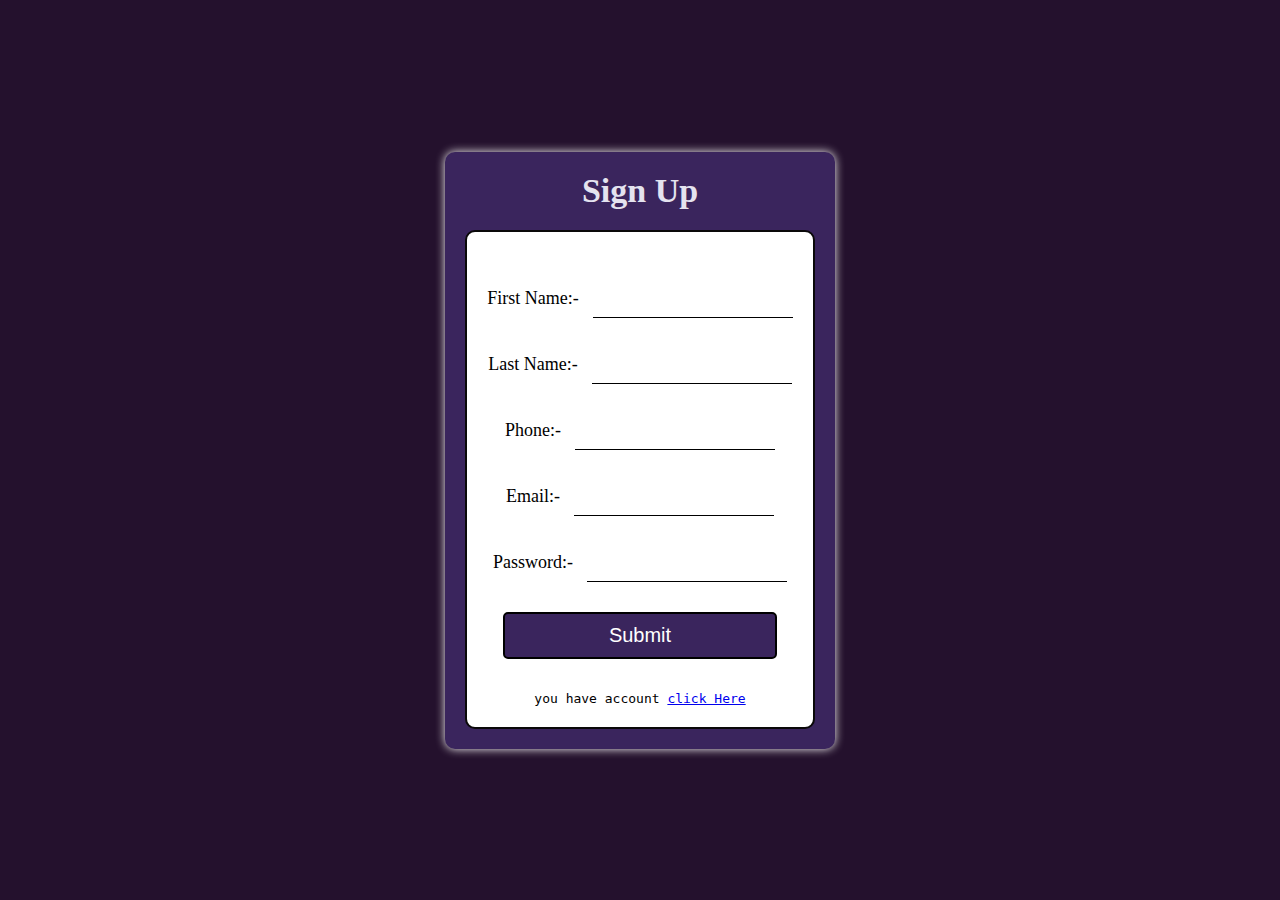
<file: index.html>
<!DOCTYPE html>
<html lang="en">
<head>
    <meta charset="UTF-8">
    <meta name="viewport" content="width=device-width, initial-scale=1.0">
    <link rel="stylesheet" href="stylesignin.css">
    <title>Sign Up</title>
</head>
<body>
    <div class="contain">
        
        <h5>Sign Up</h5>
        <form action="railway.html" method="post">
            <div class="input-filed">
                <label for="fname">First Name:-</label>
                <input type="text" name="fname" required> 
            </div>
            <div class="input-filed">
                <label for="lname">Last Name:-</label>
                <input type="text" name="lname" required>
            </div>
            <div class="input-filed">
                <label for="phone">Phone:-</label>
                <input type="number" name="phone" required>
            </div>
            <div class="input-filed">
                <label for="email">Email:-</label>
                <input type="email" name="email" required>
            </div>
            <div class="input-filed">
                <label for="pwd">Password:-</label>
                <input type="password" name="pwd" required>
            </div>
            <div class="input-filed">
                <input type="submit" value="Submit" class="btn">
            </div>
            <samp>you have account <a href="signin.html">click Here</a></samp>
        </form>
    </div>
</body>
</html>
</file>
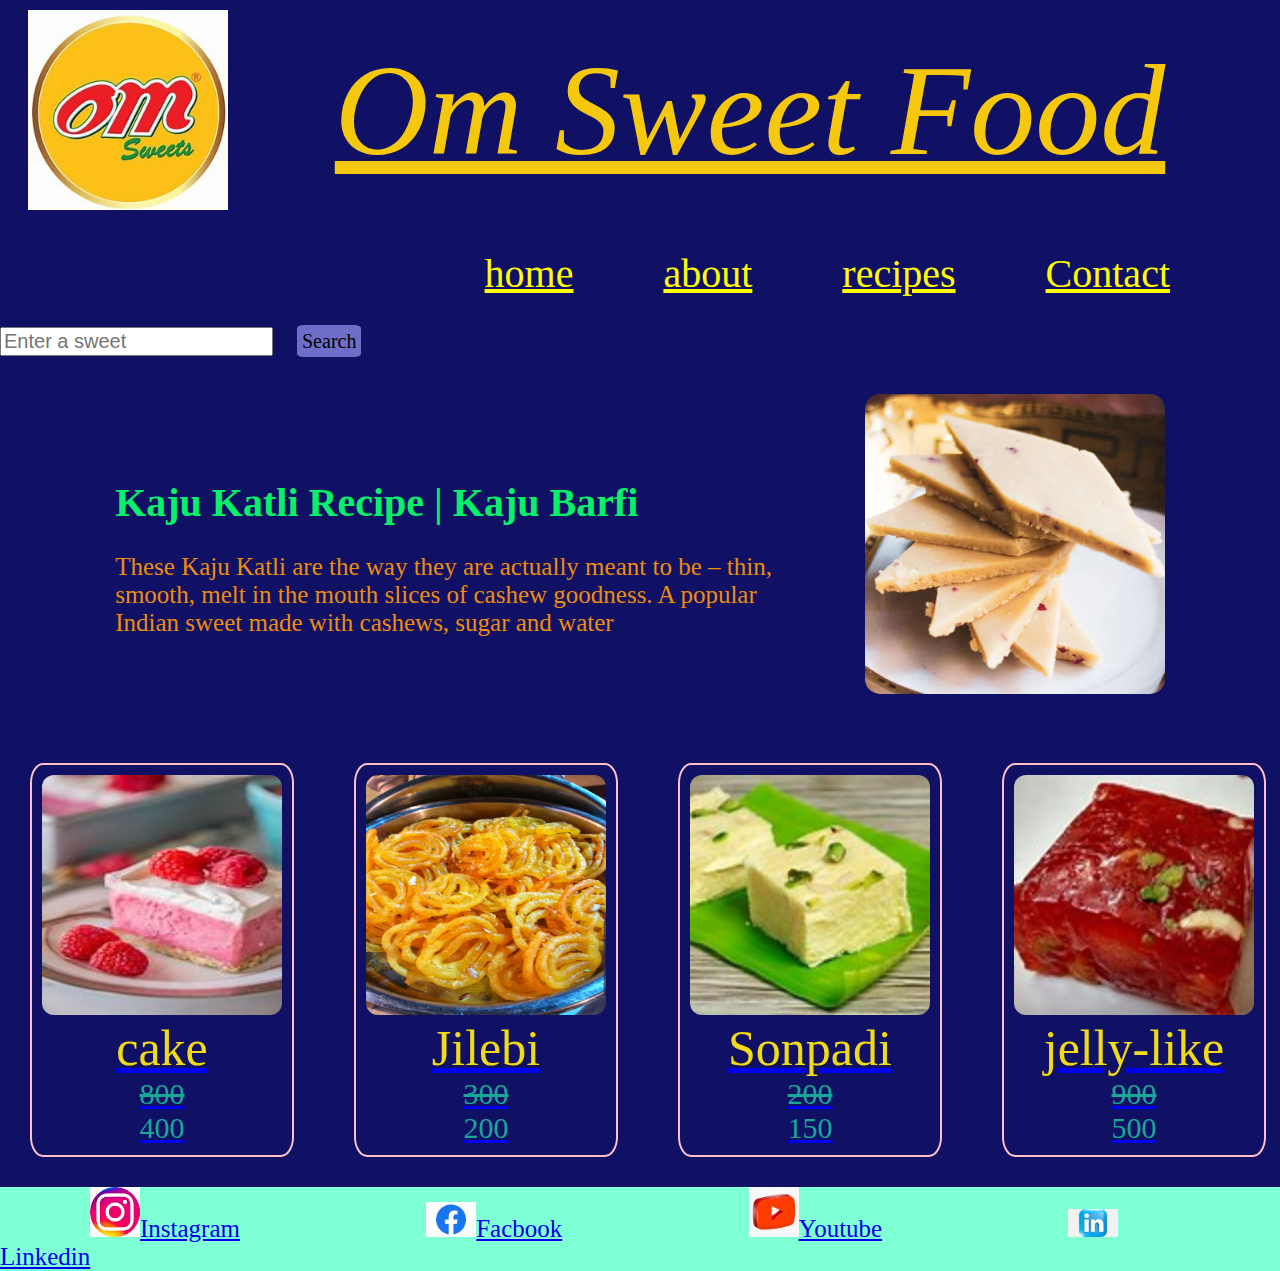
<file: mainproject/index.html>
<!DOCTYPE html>
<html lang="en">

<head>
    <meta charset="UTF-8">
    <meta name="viewport" content="width=device-width, initial-scale=1.0">
    <title>sweet food</title>
    <link rel="stylesheet" href="style.css">
</head>

<body>
    <header>
        <img src="logo.jpg" alt="logo">
        <div class="name">Om Sweet Food</div>
    </header>
    <nav>
        <a href="#">home</a>
        <a href="#">about</a>
        <a href="#">recipes</a>
        <a href="#">Contact</a>
    </nav>
    <input type="text" name="fname" placeholder="Enter a sweet">
    <submit class="submit">Search</submit>
    <section class="frist">
        <div class="information">
            <h1>Kaju Katli Recipe | Kaju Barfi</h1>
            <div class="subinfo">These Kaju Katli are the way they are actually meant to be – thin, smooth, melt in the
                mouth slices of cashew goodness. A popular Indian sweet made with cashews, sugar and water</div>
        </div>
        <img src="kajupic.jpg" alt="kajupic">
    </section>
    <section class="second">
        <a href="#">
            <div class="fristbox">
                <img src="cake1.jpeg" alt="cake1">
                <div class="name1">cake</div>
                <div class="depr"><del>800</del></div>
                <div class="price1">400</div>
            </div>
        </a>
        <a href="#">
            <div class="fristbox">
                <img src="sweet2.jpg" alt="Jilebi">
                <div class="name1">Jilebi</div>
                <div class="depr"><del>300</del></div>
                <div class="price1">200</div>
            </div>
        </a>
        <a href="#">
            <div class="fristbox">
                <img src="sonpadi3.jpeg" alt="Sonpadi">
                <div class="name1">Sonpadi</div>
                <div class="depr"><del>200</del></div>
                <div class="price1">150</div>
            </div>
        </a>
        <a href="#">
            <div class="fristbox">
                <img src="jelly-like.jpeg" alt="jelly-like">
                <div class="name1">jelly-like</div>
                <div class="depr"><del>900</del></div>
                <div class="price1">500</div>
            </div>
        </a>
    </section>
    <footer>
        <a href="#"><img src="insta.jpeg" alt="instagram">Instagram</a>
        <a href="#"><img src="facbook.jpg" alt="facbook">Facbook</a>
        <a href="#"><img src="youtube2.jpg" alt="youtube">Youtube</a>
        <a href="#"><img src="linkedin.jpg" alt="Linkedin">Linkedin</a>
    </footer>
</body>

</html>
</file>
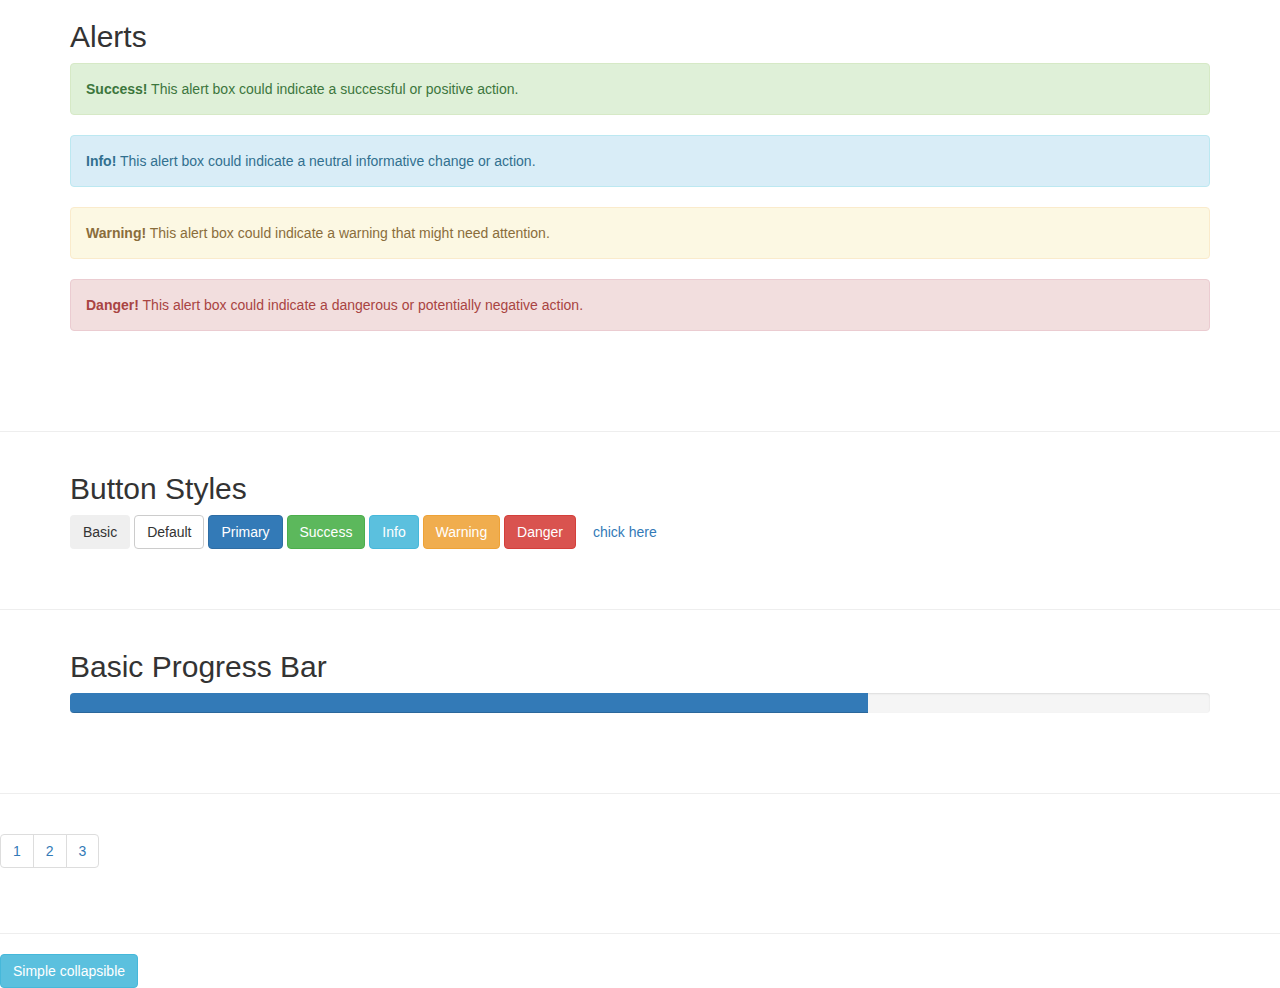
<file: boostrap.html>
<!DOCTYPE html>
<html lang="en">
<head>
  <title>Bootstrap Example</title>
  <meta charset="utf-8">
  <meta name="viewport" content="width=device-width, initial-scale=1">
  <link rel="stylesheet" href="https://maxcdn.bootstrapcdn.com/bootstrap/3.4.1/css/bootstrap.min.css">
  <script src="https://ajax.googleapis.com/ajax/libs/jquery/3.7.1/jquery.min.js"></script>
  <script src="https://maxcdn.bootstrapcdn.com/bootstrap/3.4.1/js/bootstrap.min.js"></script>
</head>
<body>

<div id="go1" class="container">
  <h2>Alerts</h2>
  <div class="alert alert-success">
    <strong>Success!</strong> This alert box could indicate a successful or positive action.
  </div>
  <div class="alert alert-info">
    <strong>Info!</strong> This alert box could indicate a neutral informative change or action.
  </div>
  <div class="alert alert-warning">
    <strong>Warning!</strong> This alert box could indicate a warning that might need attention.
  </div>
  <div class="alert alert-danger">
    <strong>Danger!</strong> This alert box could indicate a dangerous or potentially negative action.
  </div>
</div>

<br><br><br><hr>

<div id="go2" class="container">
  <h2>Button Styles</h2>
  <button type="button" class="btn">Basic</button>
  <button type="button" class="btn btn-default">Default</button>
  <button type="button" class="btn btn-primary">Primary</button>
  <button type="button" class="btn btn-success">Success</button>
  <button type="button" class="btn btn-info">Info</button>
  <button type="button" class="btn btn-warning">Warning</button>
  <button type="button" class="btn btn-danger">Danger</button>
  <button type="button" class="btn btn-link"><a href="#">chick here</a></button>      
</div>

<br><br><hr>

<div id="go3" class="container">
    <h2>Basic Progress Bar</h2>
    <div class="progress">
      <div class="progress-bar" role="progressbar" aria-valuenow="70" aria-valuemin="0" aria-valuemax="100" style="width:70%">
        <span class="sr-only">70% Complete</span>
      </div>
    </div>
  </div>

<br><br><hr>

  <ul class="pagination">
    <li><a href="#go1">1</a></li>
    <li><a href="#go2">2</a></li>
    <li><a href="#go3">3</a></li>
  </ul>

<br><br><hr>

  <button type="button" class="btn btn-info" data-toggle="collapse" data-target="#demo">Simple collapsible</button>
  <div id="demo" class="collapse">
    Lorem ipsum dolor sit amet, consectetur adipisicing elit,
    sed do eiusmod tempor incididunt ut labore et dolore magna aliqua. Ut enim ad minim veniam,
    quis nostrud exercitation ullamco laboris nisi ut aliquip ex
</body>
</html>

</body>
</html>
</file>
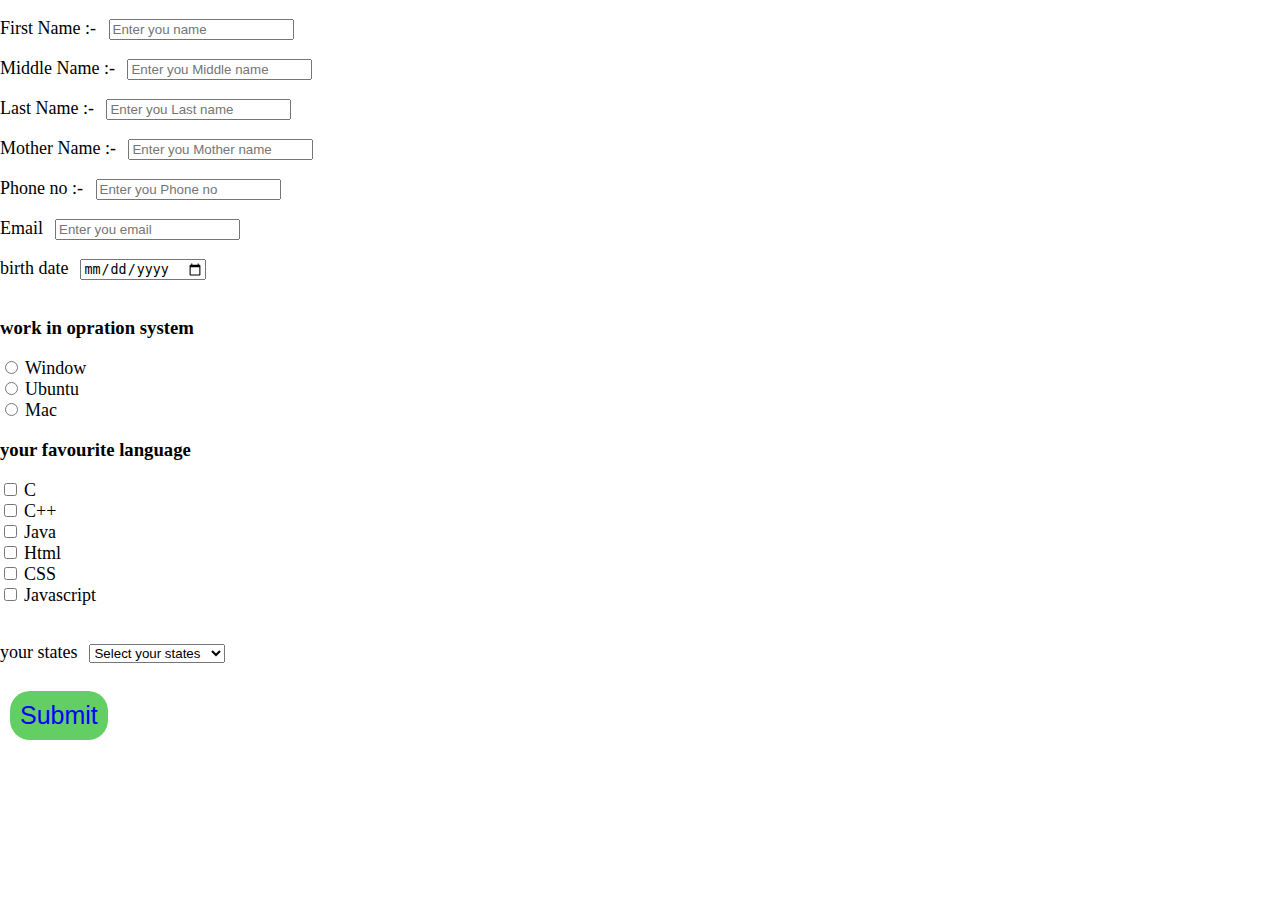
<file: form.html>
<!DOCTYPE html>
<html lang="en">

<head>
    <meta charset="UTF-8">
    <meta name="viewport" content="width=device-width, initial-scale=1.0">
    <title>form</title>
    <style>
        body{
            padding: 0;
            margin: 0;
        }
        label{
            font-size: 18px;
            margin-right: 8px;
            margin-bottom: 5px;
        }
        .submit{
            color: blue;
            border:  0;
            background-color: rgb(99, 206, 99);
            font-size: 25px;
            padding: 10px;
            margin: 10px;
            border-radius: 20px;
            cursor: pointer;
        }
    </style>
</head>

<body>
    <form action="thank.html" method="post">
        <br>
        <label for="name">First Name :- </label>
        <input type="text" id="name" name="name" placeholder="Enter you name">
        <br><br>
        <label for="name">Middle Name :- </label>
        <input type="text" id="Middle" name="Middle" placeholder="Enter you Middle name">
        <br><br>
        <label for="name">Last Name :- </label>
        <input type="text" id="Last" name="Last" placeholder="Enter you Last name">
        <br><br>
        <label for="name">Mother Name :- </label>
        <input type="text" id="Mother" name="Mother" placeholder="Enter you Mother name">
        <br><br>
        <label for="name">Phone no :- </label>
        <input type="number" id="Phone" name="Phone" placeholder="Enter you Phone no">
        <br><br>
        <label for="email">Email</label>
        <input type="email" id="email" name="email" placeholder="Enter you email">
        <br><br>
        <label for="birth-date">birth date</label>
        <input type="date" id="birth" name="birth">
        <br><br>

        <h3>work in opration system</h3>
        <input type="radio" id="Window" name="os" value="Window">
        <label for="html">Window</label><br>
        <input type="radio" id="Ubuntu" name="os" value="Ubuntu">
        <label for="css">Ubuntu</label><br>
        <input type="radio" id="Mac" name="os" value="Mac">
        <label for="javascript">Mac</label>
        <br>


        <h3>your favourite language</h3>
        <input type="checkbox" id="c" name="c" value="c">
        <label for="vehicle1"> C</label><br>
        <input type="checkbox" id="C++" name="C++" value="C++">
        <label for="vehicle2"> C++</label><br>
        <input type="checkbox" id="java" name="java" value="java">
        <label for="vehicle3"> Java</label><br>
        <input type="checkbox" id="html" name="html" value="html">
        <label for="vehicle3"> Html</label><br>
        <input type="checkbox" id="CSS" name="CSS" value="CSS">
        <label for="vehicle3"> CSS</label><br>
        <input type="checkbox" id="javascript" name="javascript" value="javascript">
        <label for="vehicle3"> Javascript</label><br>
        <br>

        <br>


        <label for="states">your states</label>
            <select id="states" name="states" required>
                <option value="" disabled selected>Select your states</option>
                <option value="AndhraPradesh">Andhra Pradesh</option>
                <option value="ArunachalPradesh">Arunachal Pradesh</option>
                <option value="Chhattisgarh">Chhattisgarh</option>
                <option value="Goa">Goa</option>
                <option value="Gujarat">Gujarat</option>
                <option value="Haryana">Haryana</option>
                <option value="HimachalPradesh">Himachal Pradesh</option>
                <option value="Maharashtra">Maharashtra</option>
                <option value="Manipur">Manipur</option>
                <option value="Punjab">Punjab</option>
                <option value="Rajasthan">Rajasthan</option>
                <option value="Uttar Pradesh">Uttar Pradesh </option>
            </select>

            <br>
            <br>
        <input type="submit" class="submit" value="Submit">

    </form>
</body>

</html>
</file>
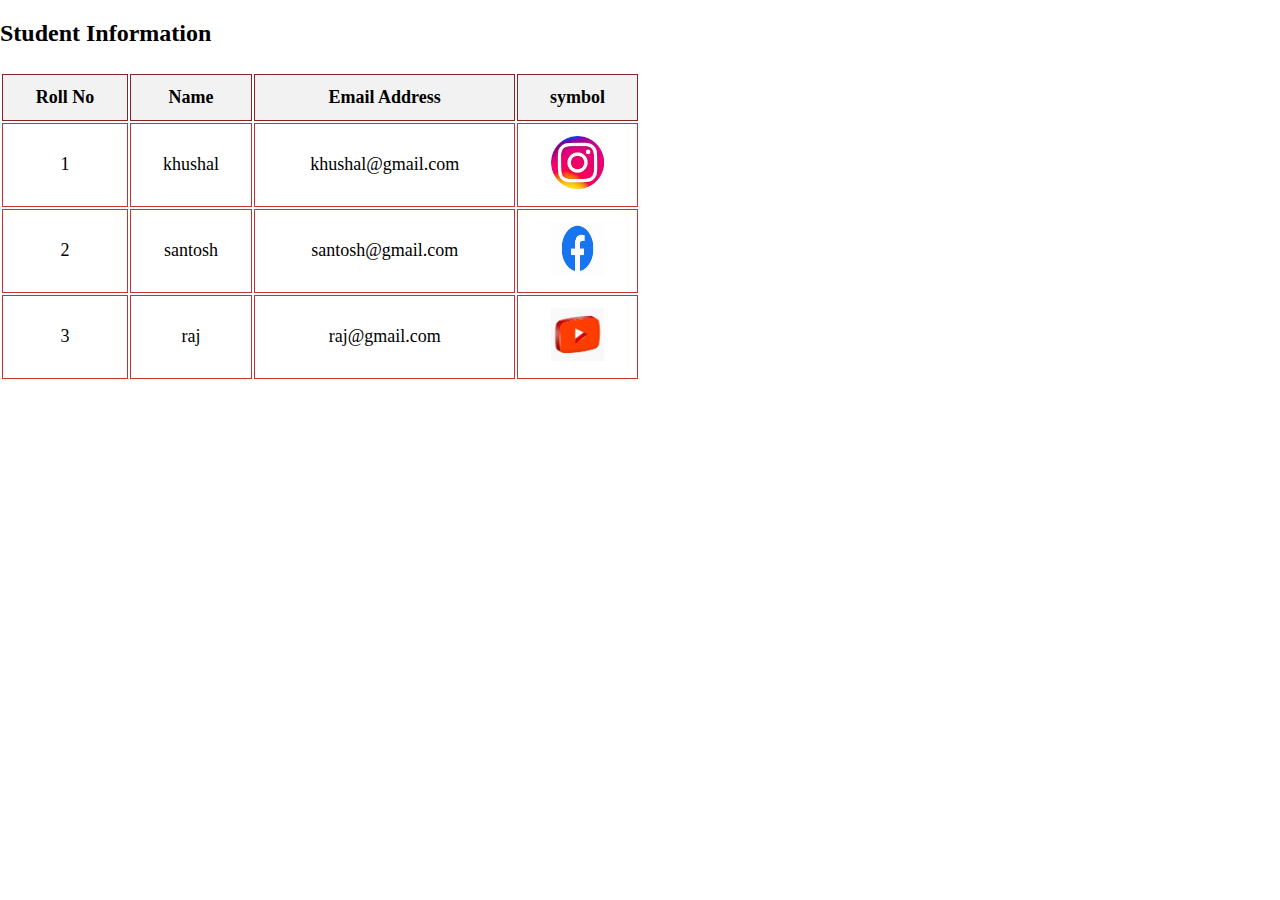
<file: table.html>
<!DOCTYPE html>
<html lang="en">

<head>
    <meta charset="UTF-8">
    <meta name="viewport" content="width=device-width, initial-scale=1.0">
    <title>table</title>
    <style>
        body{
            padding: 0;
            margin: 0;
        }
        table {
            width: 50%;
            margin: 25px 0;
            font-size: 18px;
            text-align: left;
        }
        th, td {
            padding: 12px;
            border: 1px solid #c43434;
            text-align: center;
        }
        th {
            background-color: #f2f2f2;
            border: 1px solid #842626;
        }
        td img{
            width: 53px;
            height: 53px;
        }
    </style>
</head>

<body>
    <h2>Student Information</h2>

    <table>
        <tr>
            <th>Roll No</th>
            <th>Name</th>
            <th>Email Address</th>
            <th>symbol</th>
        </tr>
        <tr>
            <td>1</td>
            <td>khushal</td>
            <td>khushal@gmail.com</td>
            <td><a href="https://www.instagram.com"><img src="mainproject/insta.jpeg" alt="insta"></a></td>
        </tr>
        <tr>
            <td>2</td>
            <td>santosh</td>
            <td>santosh@gmail.com</td>
            <td><a href="https://www.facebook.com"><img src="mainproject/facbook.jpg" alt="facbook"></a></td>
        </tr>
        <tr>
            <td>3</td>
            <td>raj</td>
            <td>raj@gmail.com</td>
            <td><a href="https://www.youtube.com/"><img src="mainproject/youtube2.jpg" alt="youtube"></a></td>
        </tr>
    </table>

</body>

</html>
</file>
<file: stylesignin.css>
* {
    margin: 0;
    padding: 0;
    box-sizing: border-box;
}

body {
    display: flex;
    justify-content: center;
    align-items: center;
    height: 100vh;
    background-color: #24112d;
}

h3 {
    text-align: center;
    font-size: 39px;
    margin-bottom: 20px;
}

h5 {
    color: #e4e3ef;
    text-align: center;
    font-size: 34px;
    margin-bottom: 20px;
}

.contain {
    background-color: #3a255d;
    padding: 20px;
    border-radius: 10px;
    box-shadow: 0 0 10px rgb(248, 247, 247);
    text-align: center;
    color: #fff;
}

form {
    border: 2px solid rgb(10, 9, 9);
    background-color: #fff;
    border-radius: 10px;
    padding: 20px;
    color: black;
}

.input-filed {
    margin: 30px 0;
}

input {
    outline: 0;
    border: none;
    border-bottom: 1px solid black;
    width: 200px;
    padding: 10px;
}

label {
    font-size: 18px;
    margin-right: 10px;
    
}

input[type="submit"] {
    border: 2px solid black;
    border-radius: 5px;
    padding: 10px 20px;
    cursor: pointer;
}
.btn{
    width: 90%;
    border: none;
    outline: 0;
    background-color: #3a255d;
    color: #fff;
    font-size: 20px;
}
.btn:hover{
    background-color: #583969;
}
@media (max-width: 480px) {
    h3 {
        font-size: 30px;
    }

    h5 {
        font-size: 28px;
    }

    label {
        font-size: 16px;
    }

    input[type="submit"] {
        font-size: 18px;
    }
    body{
        background-color: red;
    }
}
</file>
<file: mainproject/style.css>
body {
    padding: 0;
    margin: 0;
    background-color: rgb(16, 16, 101);
}

header {
    display: flex;
    justify-content: center; 
    align-items: center;  
}

.name {
    width: 80%;
    text-align: center;
    font-size: 130px;
    font-style: italic;
    text-decoration: solid;
    text-decoration: underline;
    color: rgb(246, 200, 13);
}

header img {
    width: 200px;
    height: 200px;
    margin: 10px;
}

nav {
    margin: 30px;
    text-align: right;
    font-size: 40px;
}

nav a {
    padding-right: 80px;
    color: yellow;
}

nav a:hover {
    font-size: 50px;
    text-decoration: solid;
    color: rgb(251, 234, 8);
}

.frist {
    display: flex;
    justify-content: center; 
    align-items: center; 
}

.information {
    margin: 30px;
    margin-left: 9%;
}

.frist img {
    width: 300px;
    height: 300px;
    margin: 3%;
    margin-right: 9%;
    border-radius: 5%;
}
.information .subinfo{
    font-size: 25px;
    color: rgb(238, 140, 13);
}
h1{
    color: rgb(7, 241, 104);
    font-size: 40px;
}
.second{
    display: flex;
}
.fristbox{
    margin: 30px;
    border: 2px solid pink;
    padding: 10px;
    border-radius: 5%;
}
.fristbox img{
    width: 240px;
    height: 240px;
    border-radius: 5%;
}
.name1{
    text-align: center;
    font-size: 50px;
    color: rgb(241, 219, 23);
    text-decoration: none;
}
.price1{
    text-align: center;
    font-size: 30px;
    color: rgb(25, 167, 151);
    text-decoration: none;
}
.depr{
    text-align: center;
    font-size: 30px;
    color: rgb(25, 167, 151);
    text-decoration: none;
}
.submit{
    background-color: rgb(110, 110, 200);
    font-size: 20px;
    margin: 20px;
    padding: 5px;
    border-radius: 10%;
    pointer-events:painted
}
input{
    font-size: 20px;
}
input:hover{
    font-size: 30px;
}
.submit:hover{
    font-size: 30px;
}
footer{
    font-size: 25px;
    background-color: aquamarine;
}
footer a img{
    width: 50px;
    width: 50px;
}
footer a{
    margin: 90px;
}
</file>
